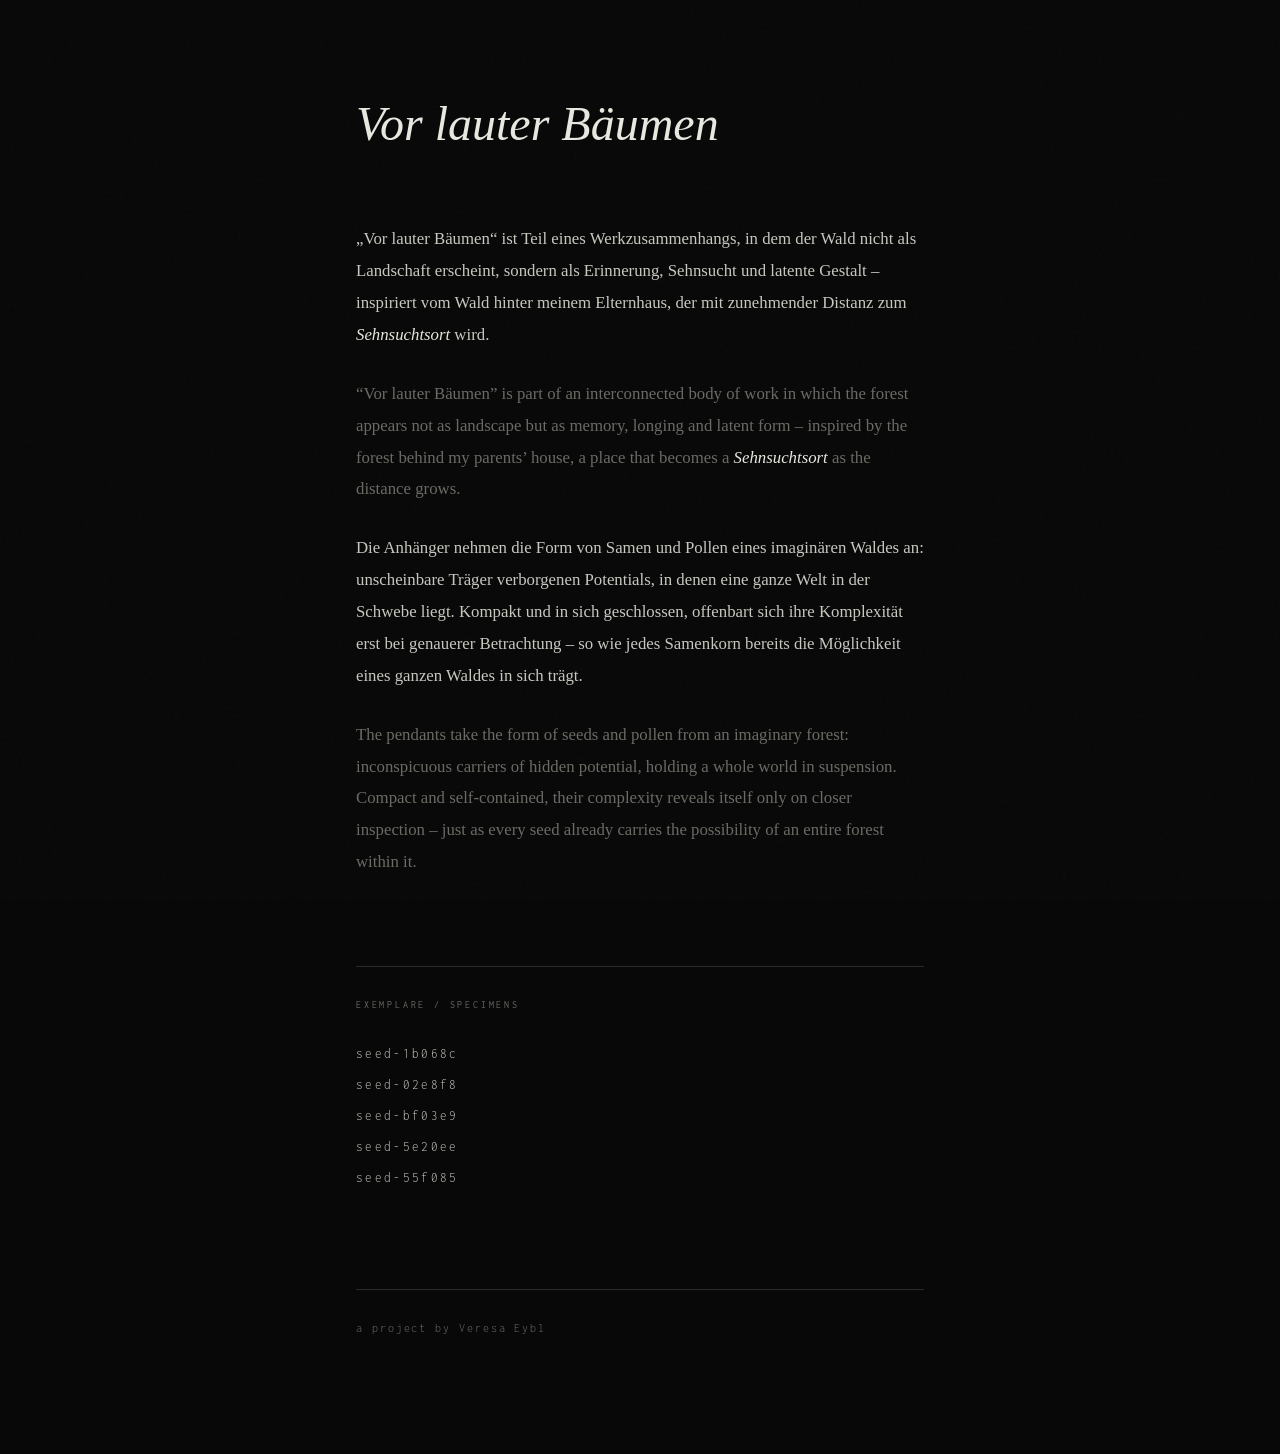
<file: index.html>
<!DOCTYPE html>
<html lang="de">
<head>
  <meta charset="UTF-8" />
  <meta name="viewport" content="width=device-width, initial-scale=1.0" />
  <title>Vor lauter Bäumen</title>
  <link rel="stylesheet" href="shared/index.css" />
</head>
<body>

<div class="page">

  <h1>Vor lauter Bäumen</h1>

  <div class="statement">

    <p lang="de">
      „Vor lauter Bäumen“ ist Teil eines Werkzusammenhangs, in dem der
      Wald nicht als Landschaft erscheint, sondern als Erinnerung, Sehnsucht und
      latente Gestalt – inspiriert vom Wald hinter meinem Elternhaus, der mit
      zunehmender Distanz zum <em>Sehnsuchtsort</em> wird.
    </p>

    <p lang="en">
      “Vor lauter Bäumen” is part of an interconnected body of work in which the forest
      appears not as landscape but as memory, longing and latent form – inspired
      by the forest behind my parents’ house, a place that becomes a
      <em>Sehnsuchtsort</em> as the distance grows.
    </p>

    <p lang="de">
      Die Anhänger nehmen die Form von Samen und Pollen eines imaginären Waldes
      an: unscheinbare Träger verborgenen Potentials, in denen eine ganze Welt in
      der Schwebe liegt. Kompakt und in sich geschlossen, offenbart sich ihre
      Komplexität erst bei genauerer Betrachtung – so wie jedes Samenkorn bereits
      die Möglichkeit eines ganzen Waldes in sich trägt.
    </p>

    <p lang="en">
      The pendants take the form of seeds and pollen from an imaginary forest:
      inconspicuous carriers of hidden potential, holding a whole world in
      suspension. Compact and self-contained, their complexity reveals itself
      only on closer inspection – just as every seed already carries the
      possibility of an entire forest within it.
    </p>

  </div>

  <!-- ───────────────────────────────────────────────────────────────────────
       SPECIMEN LIST

       During the exhibition the names are plain text: the pendant pages can
       only be reached by tapping a physical specimen.

       Afterwards, wrap each name in a link to open the archive:
           <li><a href="seed-1b068c/">seed-1b068c</a></li>
  ──────────────────────────────────────────────────────────────────────── -->

  <section class="specimens">
    <h2>Exemplare / Specimens</h2>
    <ul>
      <li>seed-1b068c</li>
      <li>seed-02e8f8</li>
      <li>seed-bf03e9</li>
      <li>seed-5e20ee</li>
      <li>seed-55f085</li>
    </ul>
  </section>

  <footer>
   <!-- <a class="counterpart" href="den-wald-nicht-sehen/">Den Wald nicht sehen</a> -->
    <a href="https://veresaeybl.com" target="_blank" rel="noopener">a project by Veresa Eybl</a>
  </footer>

</div>

</body>
</html>
</file>
<file: shared/index.css>
/* ─────────────────────────────────────────────────────────────────────────────
   Vor lauter Bäumen — index page styles
───────────────────────────────────────────────────────────────────────────── */

@import url('https://fonts.googleapis.com/css2?family=IM+Fell+English:ital@0;1&family=Inconsolata:wght@300;400&display=swap');

:root {
  --black:       #080808;
  --border:      #2a2a28;
  --text-dim:    #6a6a64;
  --text:        #c8c8c0;
  --text-bright: #e8e8e0;
  --accent:      #a8a890;
}

* { margin: 0; padding: 0; box-sizing: border-box; }

html, body {
  background: var(--black);
  color: var(--text);
  font-family: 'Inconsolata', monospace;
  font-weight: 300;
  min-height: 100%;
}

/* Grain, matching the experience pages */
body::after {
  content: '';
  position: fixed;
  inset: 0;
  background-image: url("data:image/svg+xml,%3Csvg viewBox='0 0 256 256' xmlns='http://www.w3.org/2000/svg'%3E%3Cfilter id='noise'%3E%3CfeTurbulence type='fractalNoise' baseFrequency='0.9' numOctaves='4' stitchTiles='stitch'/%3E%3C/filter%3E%3Crect width='100%25' height='100%25' filter='url(%23noise)' opacity='0.04'/%3E%3C/svg%3E");
  pointer-events: none;
  z-index: 100;
  opacity: 0.5;
}

.page {
  max-width: 640px;
  margin: 0 auto;
  padding: 96px 36px 120px;
  animation: fade-in 1.4s ease both;
}

@keyframes fade-in {
  from { opacity: 0; transform: translateY(10px); }
  to   { opacity: 1; transform: translateY(0); }
}

h1 {
  font-family: 'IM Fell English', serif;
  font-style: italic;
  font-weight: 400;
  font-size: clamp(2rem, 7vw, 3rem);
  line-height: 1.15;
  color: var(--text-bright);
  margin-bottom: 72px;
}

/* ── Statement ── */

.statement p {
  font-family: 'IM Fell English', serif;
  font-size: 1.05rem;
  line-height: 1.9;
  color: var(--text);
}

.statement p + p { margin-top: 1.6em; }

.statement p[lang="en"] { color: var(--text-dim); }

.statement em { font-style: italic; color: var(--text-bright); }

/* ── Specimen list ── */

.specimens {
  margin-top: 88px;
  padding-top: 32px;
  border-top: 1px solid var(--border);
}

.specimens h2 {
  font-size: 10px;
  font-weight: 400;
  letter-spacing: 0.28em;
  text-transform: uppercase;
  color: var(--text-dim);
  margin-bottom: 28px;
}

.specimens ul { list-style: none; }

.specimens li {
  font-size: 13px;
  letter-spacing: 0.18em;
  color: var(--text);
  padding: 9px 0;
}

/* Used after the exhibition, when the names become links */
.specimens a {
  color: var(--text);
  text-decoration: none;
  border-bottom: 1px solid transparent;
  transition: border-color 0.3s, color 0.3s;
}

.specimens a:hover {
  color: var(--text-bright);
  border-bottom-color: var(--accent);
}

/* ── Footer ── */

footer {
  margin-top: 96px;
  padding-top: 32px;
  border-top: 1px solid var(--border);
  display: flex;
  flex-direction: column;
  gap: 18px;
}

footer a {
  font-size: 12px;
  letter-spacing: 0.16em;
  color: var(--text-dim);
  text-decoration: none;
  transition: color 0.3s;
}

footer a:hover { color: var(--text-bright); }

.counterpart::after { content: ' →'; }
</file>
